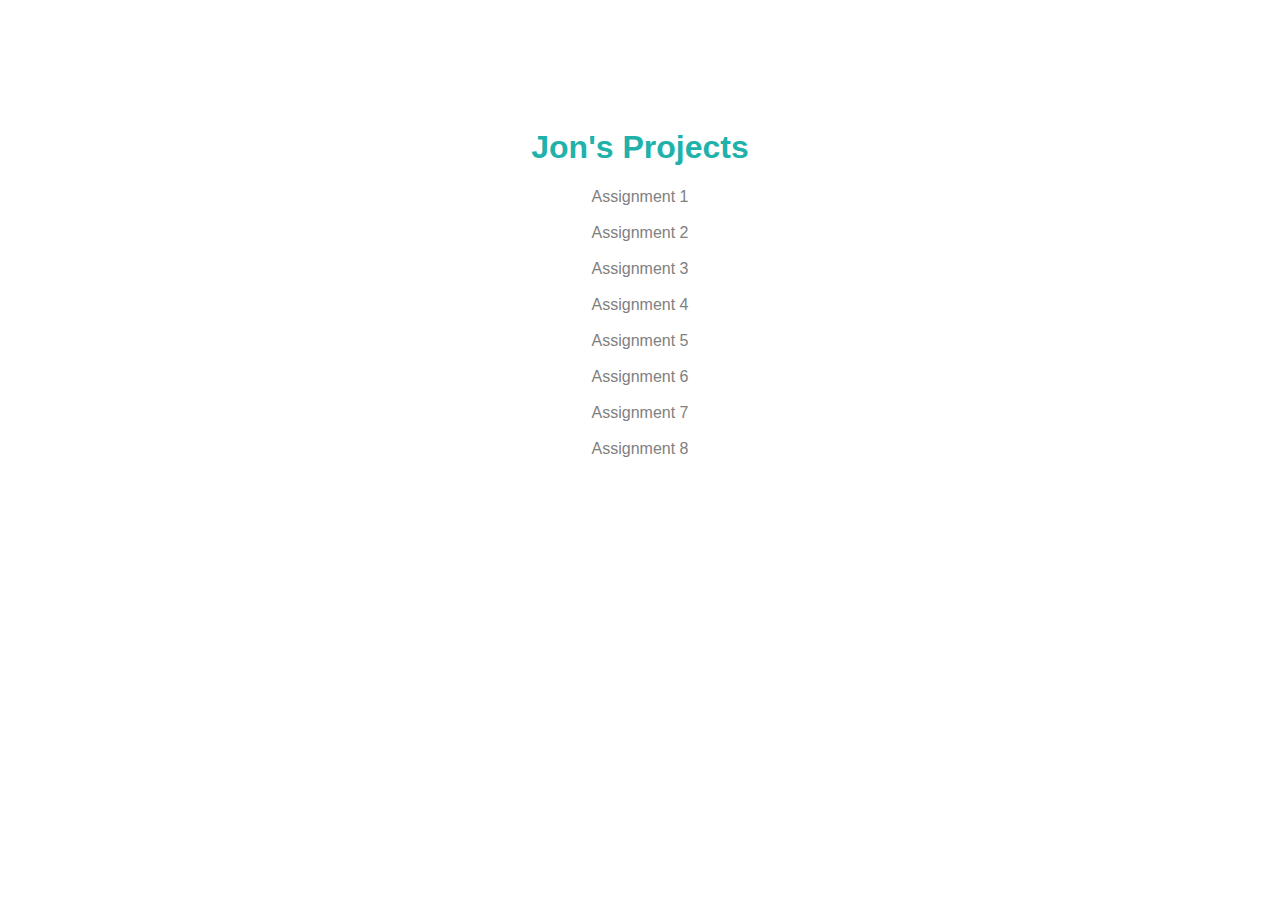
<file: index.html>
<!DOCTYPE html>
<html>
<head>
	<title>home page</title>
	<link rel="stylesheet" type="text/css" href="styles.css">
</head>
<body>
	<h1> Jon's Projects </h1>
	<a href = "past pdfs/assignment 1/index.html"> Assignment 1 </a> <br> <br>
	<a href = "past pdfs/assignement 2.pdf" target="_blank"> Assignment 2 </a> <br> <br>
	<a href = "past pdfs/assignement 3.pdf" target="_blank"> Assignment 3 </a> <br> <br>
	<a href = "past pdfs/assignment 4/index.html"> Assignment 4 </a> <br> <br>
	<a href = "past pdfs/assignment 5/index.html"> Assignment 5 </a> <br> <br>
	<a href = "lightapp/index.html" target="_blank"> Assignment 6 </a> <br> <br>
	<a href = "banksy/index.html"> Assignment 7 </a> <br> <br>
	<a href = "google doodle/index.html"> Assignment 8 </a> <br> <br>
</body>
</html>
</file>
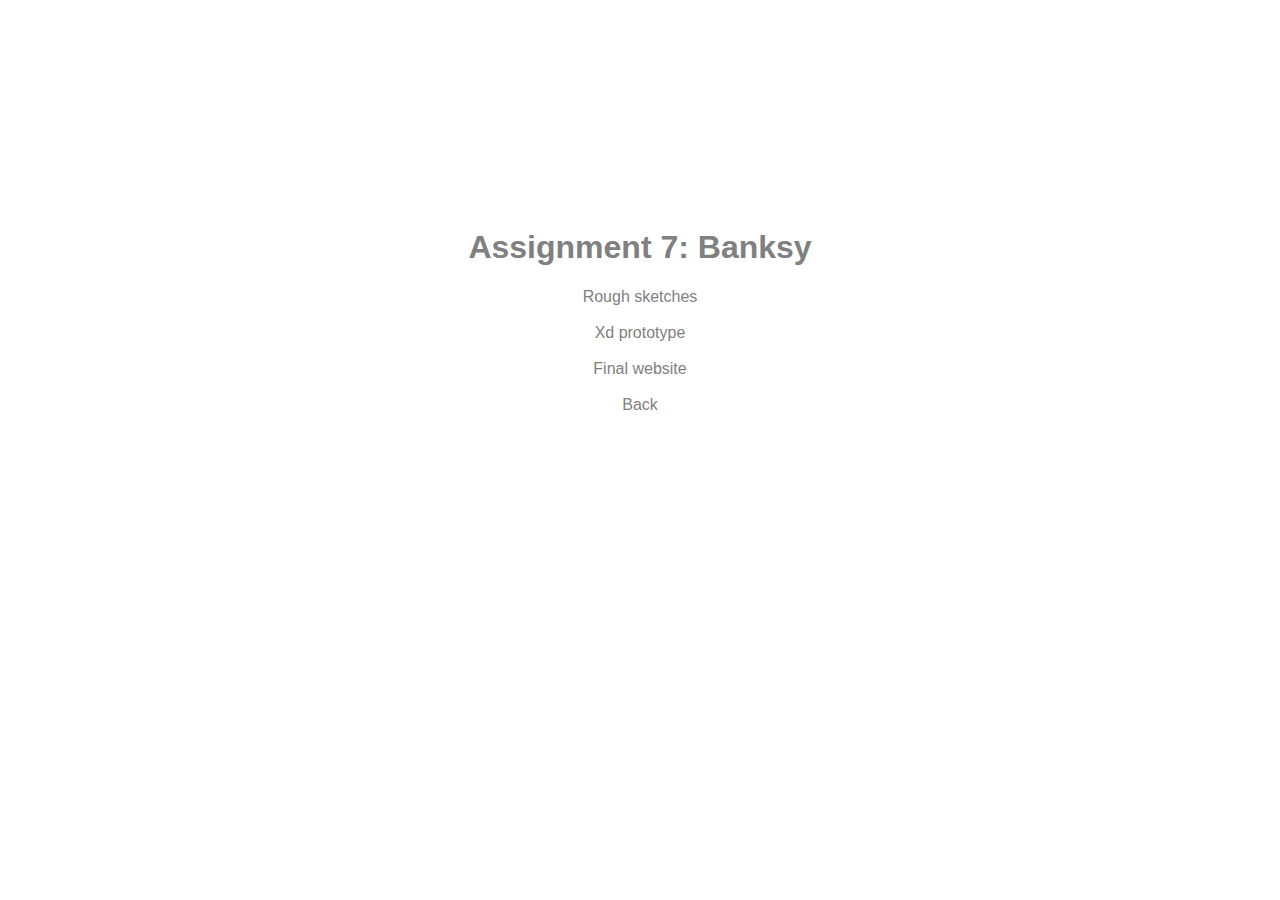
<file: banksy/index.html>
<!DOCTYPE html>
<html>
<head>
	<title>banksy index</title>
	<link rel="stylesheet" type="text/css" href="indexStyles.css">
</head>
<body>
	<h1> Assignment 7: Banksy </h1>
	<a href = "assets/rough sketches.pdf" target="_blank"> Rough sketches </a> <br> <br>
	<a href = "https://xd.adobe.com/view/8a77b3dc-caa4-4ce6-9b79-7d32cdadea73-df24/" target="_blank"> Xd prototype </a> <br> <br>
	<a href = "banksy.html" target="_blank"> Final website</a> <br> <br>
	<a href = "../index.html"> Back</a> <br> <br>
</body>
</html>
</file>
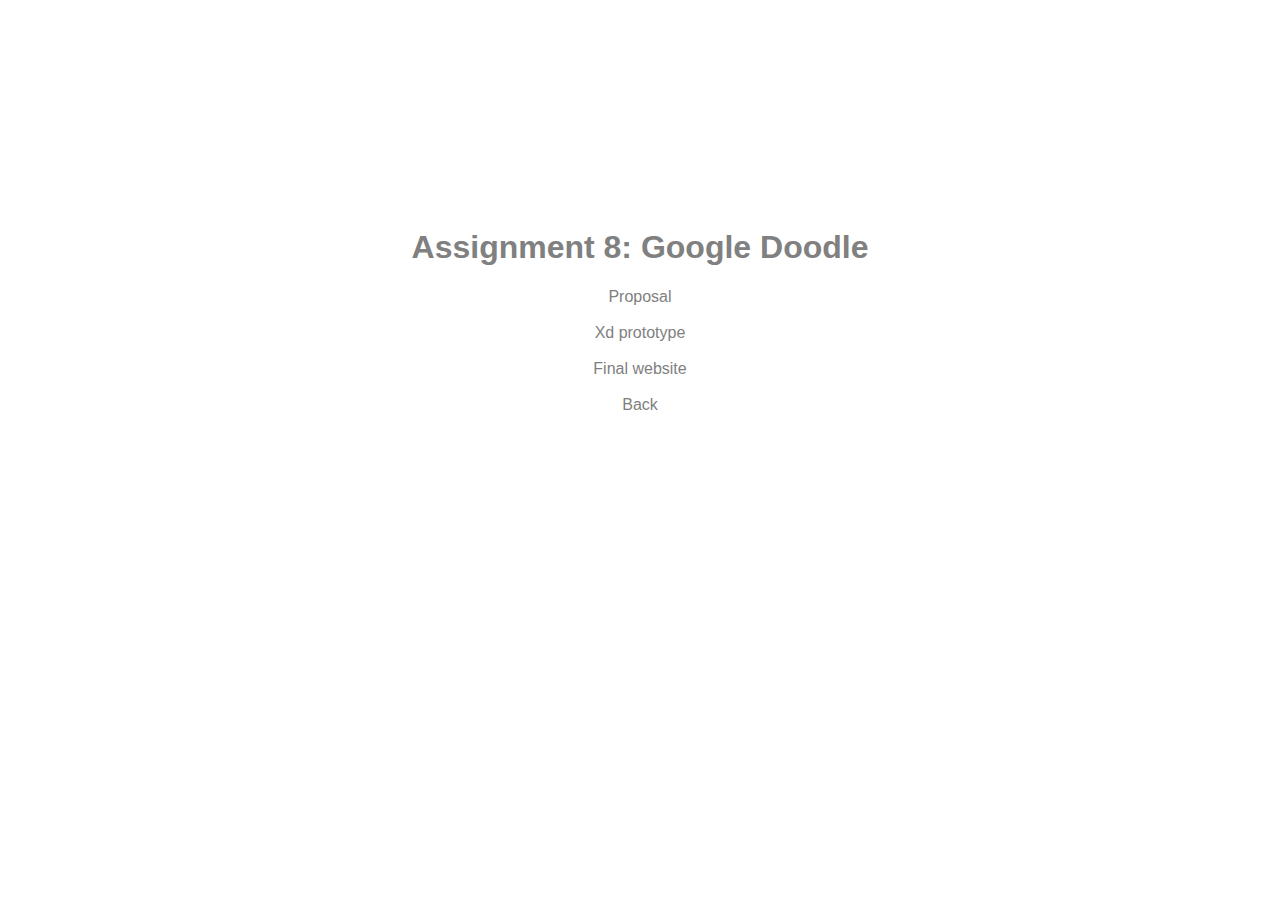
<file: google doodle/index.html>
<!DOCTYPE html>
<html>
<head>
	<title>Assignment 7 links</title>
	<link rel="stylesheet" type="text/css" href="indexStyles.css">
</head>
<body>
	<h1> Assignment 8: Google Doodle </h1>
	<a href = "Google doodle writeup.pdf" target="_blank"> Proposal </a> <br> <br>
	<a href = "https://xd.adobe.com/view/602b971a-52b4-46a1-a0e1-ace217f2fada-3578/" target="_blank"> Xd prototype </a> <br> <br>
	<a href = "final website/index.html" target="_blank"> Final website </a> <br> <br>
	<a href = "../index.html"> Back</a> <br> <br>
</body>
</html>
</file>
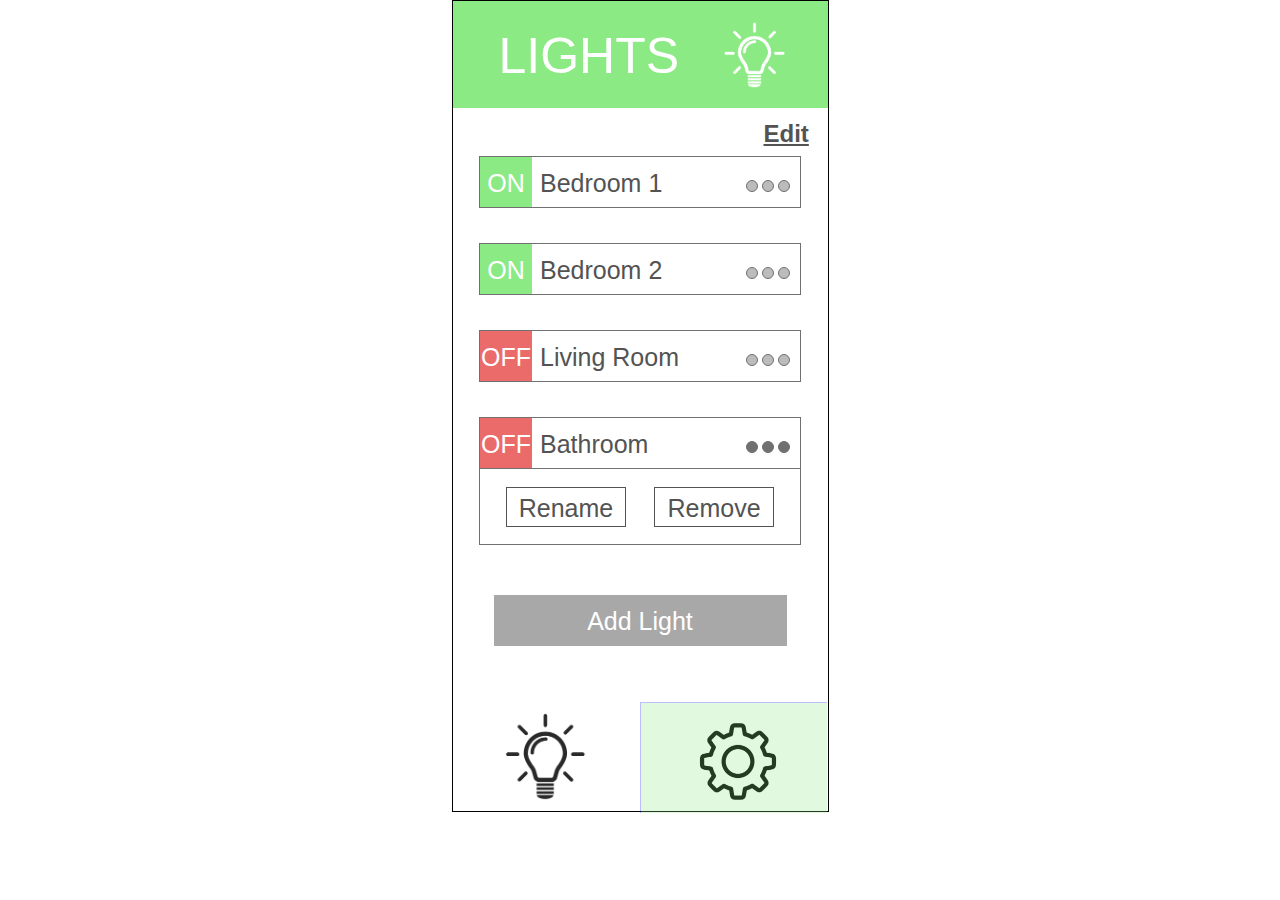
<file: lightapp/index.html>
<!DOCTYPE html>
<html>
<head>
	<title>Light App</title>
	<link rel="stylesheet" type="text/css" href="styles.css">
</head>

<body>
	<section class="top-header">
		<div class="top-text"> 
			LIGHTS 
			<div class="top-icon">
				<img src="Images/lightbulb white.png" class="lightbulb-white" alt="lightbulb">
			</div>
		</div>
	</section>
	<section class="mid">
		<h2> Edit </h2>
		<div class="rectangle1">
			<a href= "offbutton.html"><div class="on1">ON</div></a>
			<a> Bedroom 1 </a>
			<span class="dots">
				<span class="dot"></span>
				<span class="dot"></span>
				<span class="dot"></span>
			</span>
		</div>

		<div class="rectangle2">
			<div class="on2">ON</div>
			<a> Bedroom 2 </a>
			<span class="dots2">
				<span class="dot"></span>
				<span class="dot"></span>
				<span class="dot"></span>
			</span>
		</div>

		<div class="rectangle3">
			<div class="off3">OFF</div>
			<a> Living Room </a>
			<span class="dots3">
				<span class="dot"></span>
				<span class="dot"></span>
				<span class="dot"></span>
			</span>
		</div>

		<div class="rectangle4">
			<div class="off4">OFF</div>
			<a>Bathroom</a>
			<span class="dots4">
				<span class="dot"></span>
				<span class="dot"></span>
				<span class="dot"></span>
			</span>
		</div>
		<div class="options-menu">
			<div class="button"> 
				Rename
			</div>
			<div class="divider"> 
			</div>
			<div class="button"> 
				Remove
			</div>
		</div>

		<div class="add-light">
			<a> Add Light </a>
		</div>
	</section>
	<section class="bottom">
		<div class="bot-icon1">
			<img src="Images/lightbulb black.png" class="lightbulb-black" alt="lightbulb">
		</div>
		<div class="bot-icon2">
			<a href= "settings_page.html"><img src="Images/settings black.png" class="settings-black" alt="settings">
			</a>
		</div>
		<a href= "settings_page.html"><div class="highlight"></div></a>
	</section>
</body>
</html>
</file>
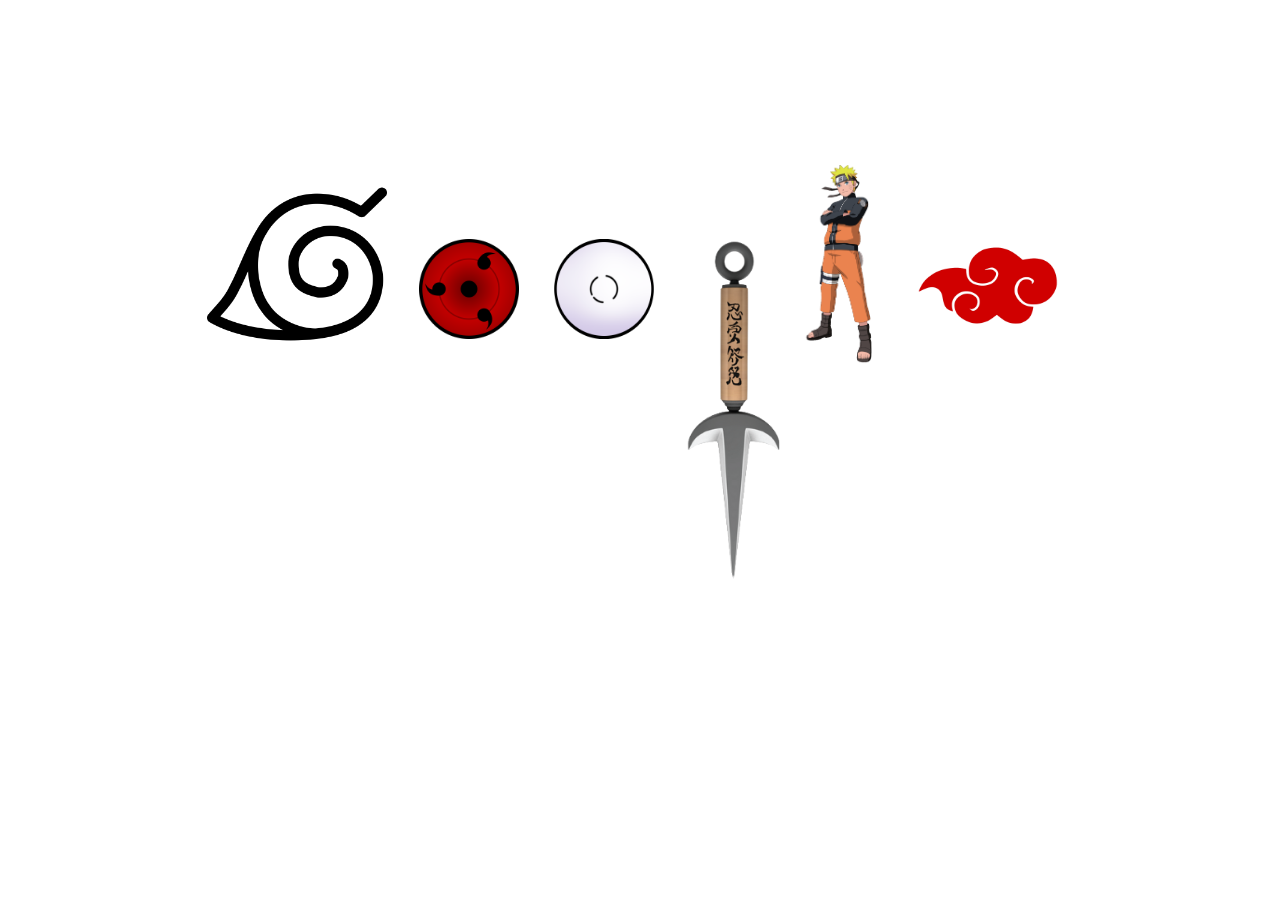
<file: google doodle/final website/index.html>
<!DOCTYPE html>
<html>
<head>
	<title>Naruto Google Doodle</title>
	<link rel="stylesheet" type="text/css" href="styles.css">
	<!-- Preloading frames for smoke animation -->
	<link rel="preload" as="image" href="assets/smoke/frame1.png">
	<link rel="preload" as="image" href="assets/smoke/frame2.png">
	<link rel="preload" as="image" href="assets/smoke/frame3.png">
	<link rel="preload" as="image" href="assets/smoke/frame4.png">
	<link rel="preload" as="image" href="assets/smoke/frame5.png">
	<link rel="preload" as="image" href="assets/smoke/frame6.png">
	<link rel="preload" as="image" href="assets/smoke/frame7.png">
	<link rel="preload" as="image" href="assets/smoke/frame8.png">
	<link rel="preload" as="image" href="assets/smoke/frame9.png">
</head>

<body>
	<div class="google">
		<div class="g1">
			<img class="g" src="assets/Google/G.png"/>
			<a href="about.html" class="about" target="_blank"><img class="n" src="assets/konoha.png"/></a>
		</div>
		<div class="o1">
			<img class="g" src="assets/Google/o1.png"/>
			<a href="about.html" class="about" target="_blank"><img class="n" src="assets/sharingan.png"/></a>
		</div>
		<div class="o2">
			<img class="g" src="assets/Google/o2.png"/>
			<a href="about.html" class="about" target="_blank"><img class="n" src="assets/byakugan.png"/></a>
		</div>
		<div class="g2">
			<img class="g" src="assets/Google/g2.png"/>
			<a href="about.html" class="about" target="_blank"><img class="n" src="assets/kunai.png"/></a>
		</div>
		<div class="l1">
			<img class="g" src="assets/Google/l.png"/>
			<a href="about.html" class="about" target="_blank"><img class="smoke" src="assets/smoke/frame0.png"/></a>
			<img class="n" src="assets/naruto.png"/>
		</div>
		<div class="e1">
			<img class="g" src="assets/Google/e.png"/>
			<a href="about.html" class="about" target="_blank"><img class="n" src="assets/akatsuki.png"/></a>
		</div>
	</div>

</body>
</html>
</file>
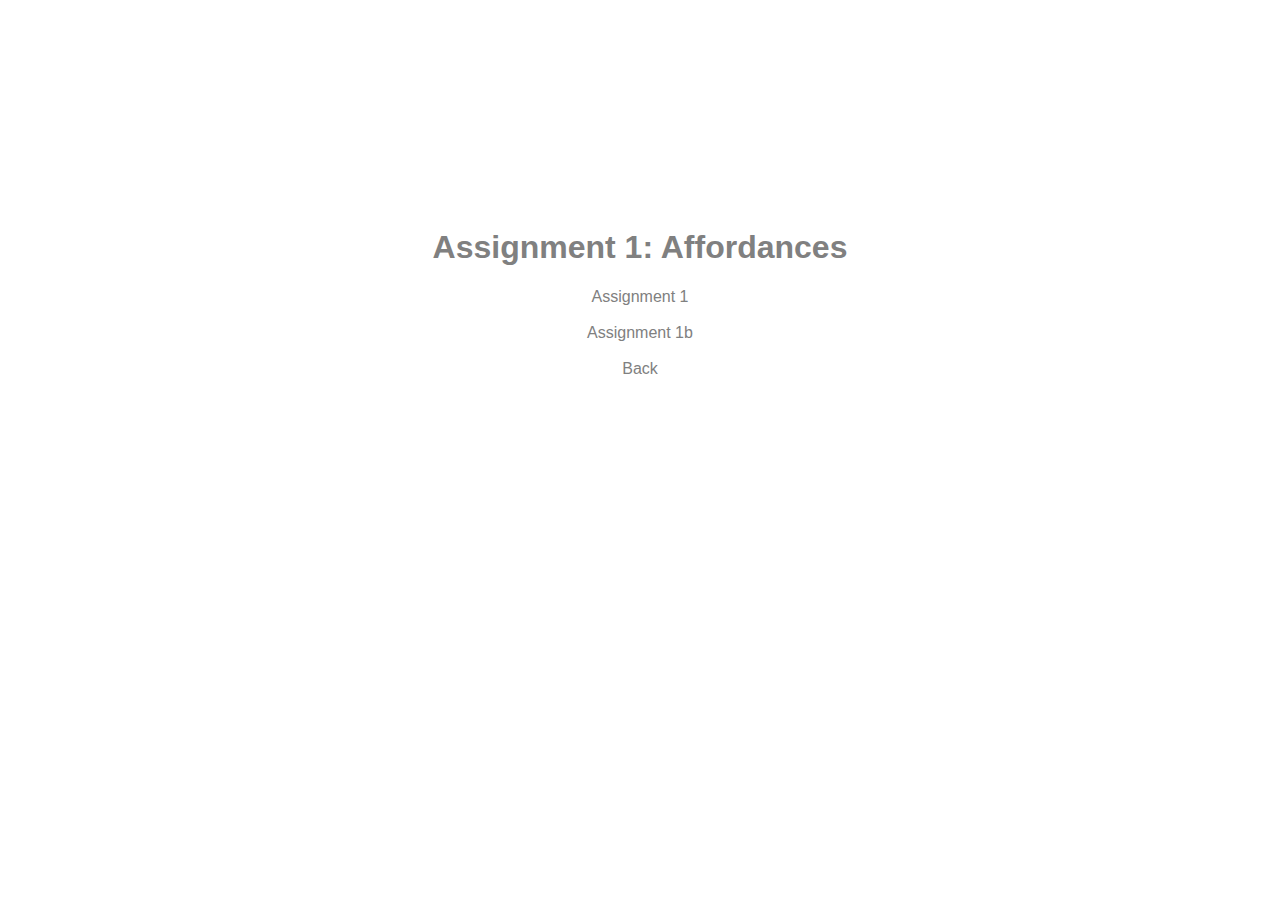
<file: past pdfs/assignment 1/index.html>
<!DOCTYPE html>
<html>
<head>
	<title>Assignment 1 links</title>
	<link rel="stylesheet" type="text/css" href="indexStyles.css">
</head>
<body>
	<h1> Assignment 1: Affordances</h1>
	<a href = "assignment 1.pdf" target="_blank"> Assignment 1 </a> <br> <br>
	<a href = "assignment 1b.pdf" target="_blank"> Assignment 1b </a> <br> <br>
	<a href = "../../index.html"> Back</a> <br> <br>
</body>
</html>
</file>
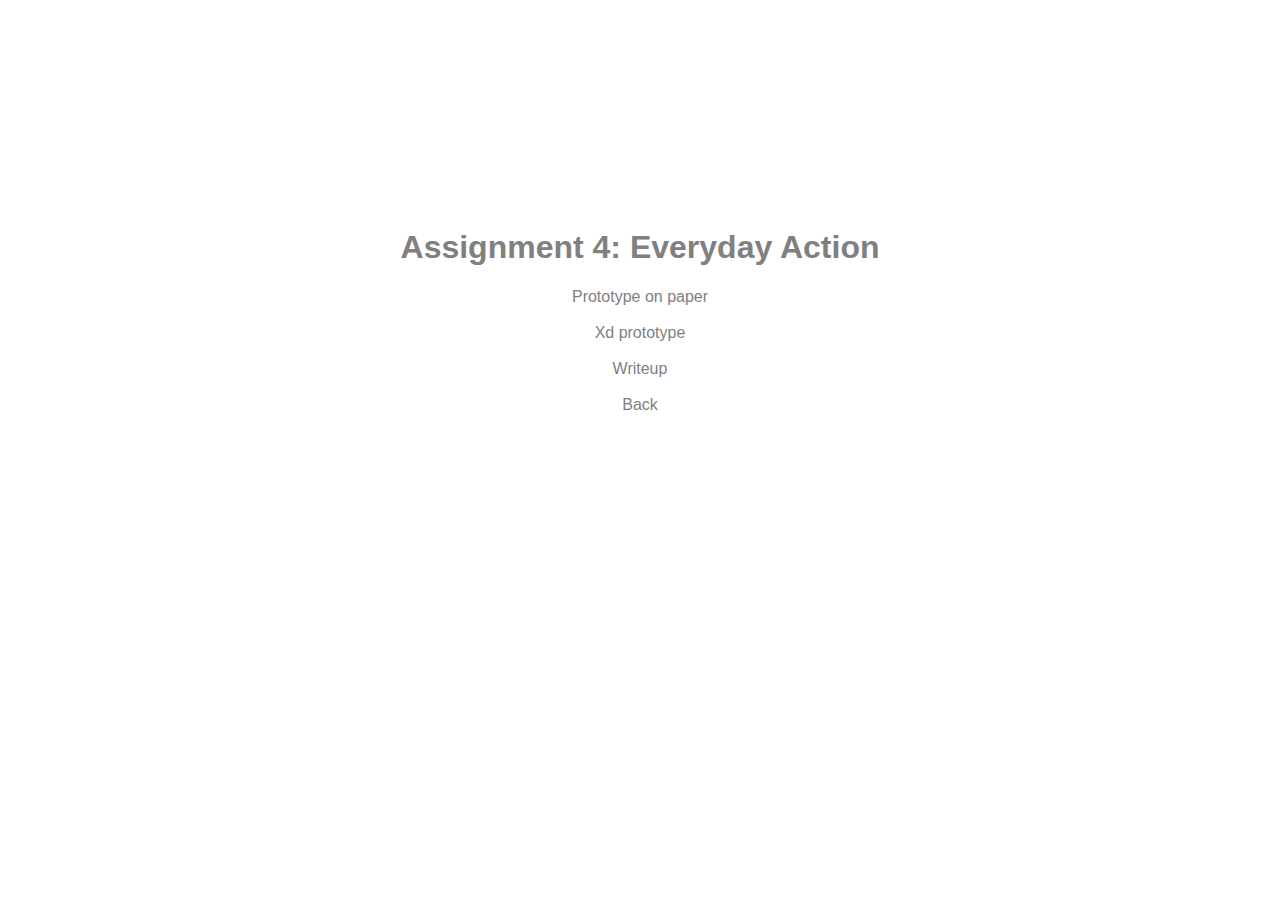
<file: past pdfs/assignment 4/index.html>
<!DOCTYPE html>
<html>
<head>
	<title>Assignment 4 links</title>
	<link rel="stylesheet" type="text/css" href="indexStyles.css">
</head>
<body>
	<h1> Assignment 4: Everyday Action </h1>
	<a href = "Prototype on paper/index.html"> Prototype on paper </a> <br> <br>
	<a href = "https://xd.adobe.com/view/c9ac5ce3-8bb3-481f-ab2b-c1e9cd1ad79d-9cff/" target="_blank"> Xd prototype </a> <br> <br>
	<a href = "light app writeup.pdf" target="_blank"> Writeup </a> <br> <br>
	<a href = "../../index.html"> Back</a> <br> <br>
</body>
</html>
</file>
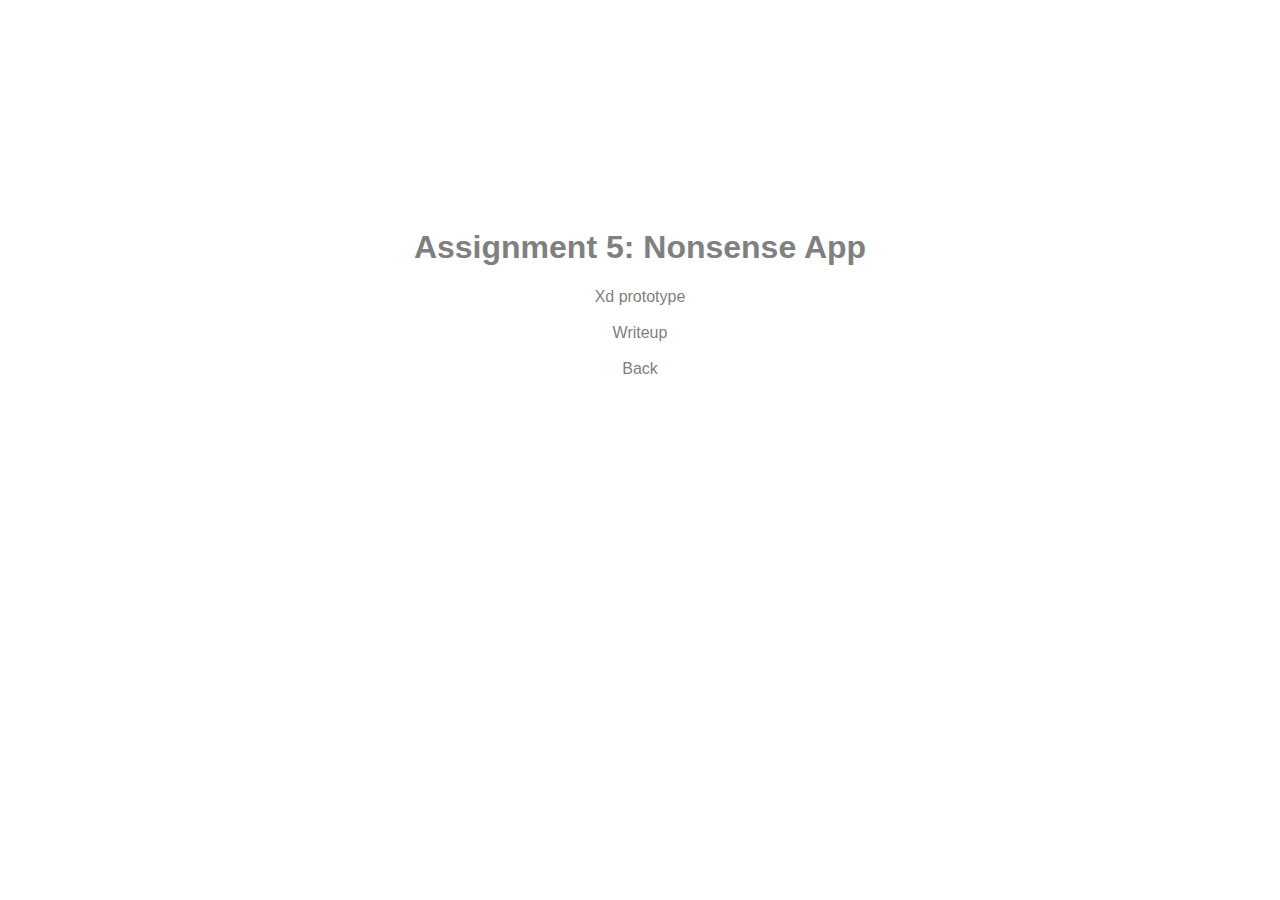
<file: past pdfs/assignment 5/index.html>
<!DOCTYPE html>
<html>
<head>
	<title>Assignment 5 links</title>
	<link rel="stylesheet" type="text/css" href="indexStyles.css">
</head>
<body>
	<h1> Assignment 5: Nonsense App </h1>
	<a href = "https://xd.adobe.com/view/432c52ec-cbf4-4083-9d70-20cf4e152f2a-167f/" target="_blank"> Xd prototype </a> <br> <br>
	<a href = "nonsense app writeup.pdf" target="_blank"> Writeup </a> <br> <br>
	<a href = "../../index.html"> Back</a> <br> <br>
</body>
</html>
</file>
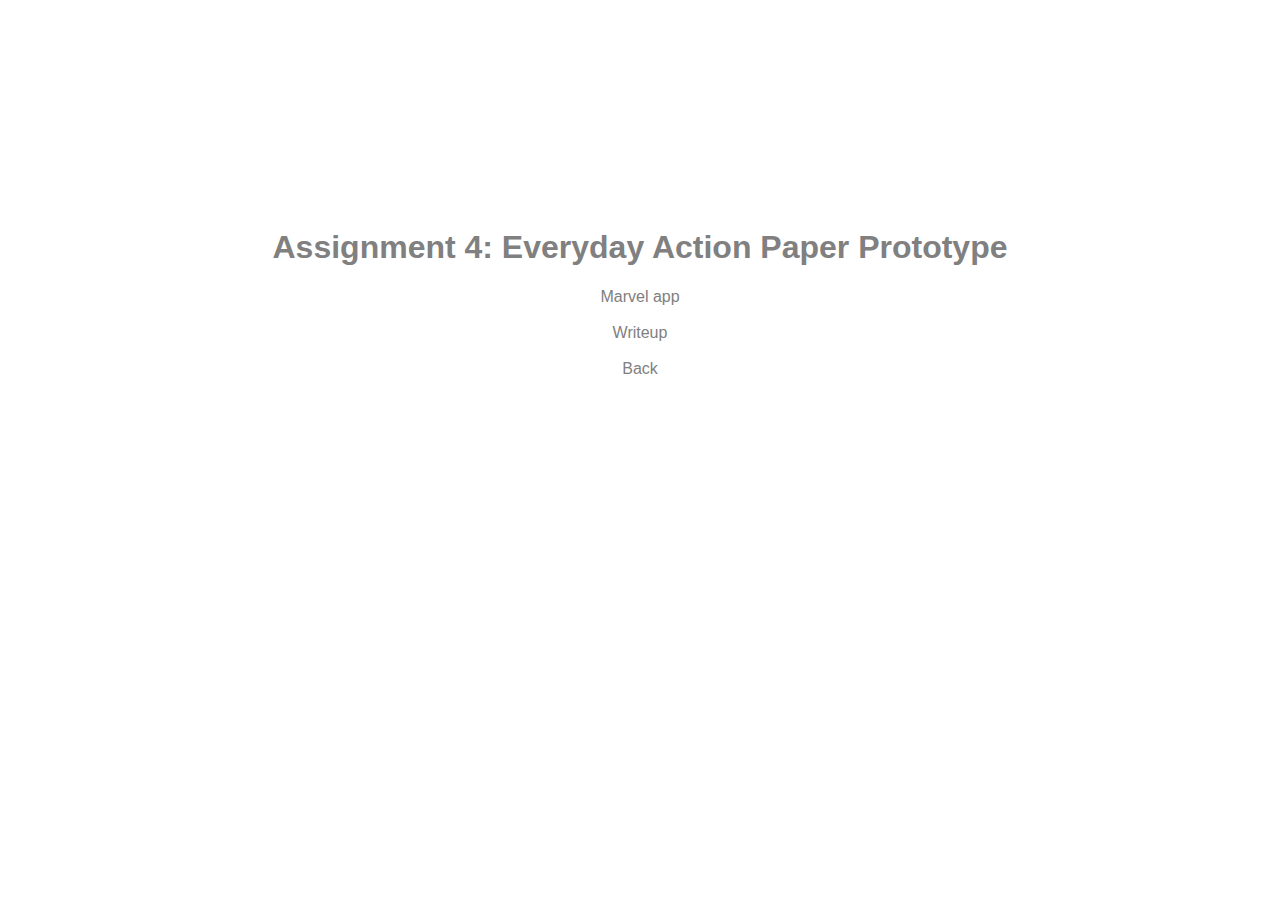
<file: past pdfs/assignment 4/Prototype on paper/index.html>
<!DOCTYPE html>
<html>
<head>
	<title>Assignment 4 links</title>
	<link rel="stylesheet" type="text/css" href="indexStyles.css">
</head>
<body>
	<h1> Assignment 4: Everyday Action Paper Prototype </h1>
	<a href = "https://marvelapp.com/prototype/a68784j" target="_blank"> Marvel app</a> <br> <br>
	<a href = "paper.pdf" target="_blank"> Writeup </a> <br> <br>
	<a href = "../index.html"> Back</a> <br> <br>
</body>
</html>
</file>
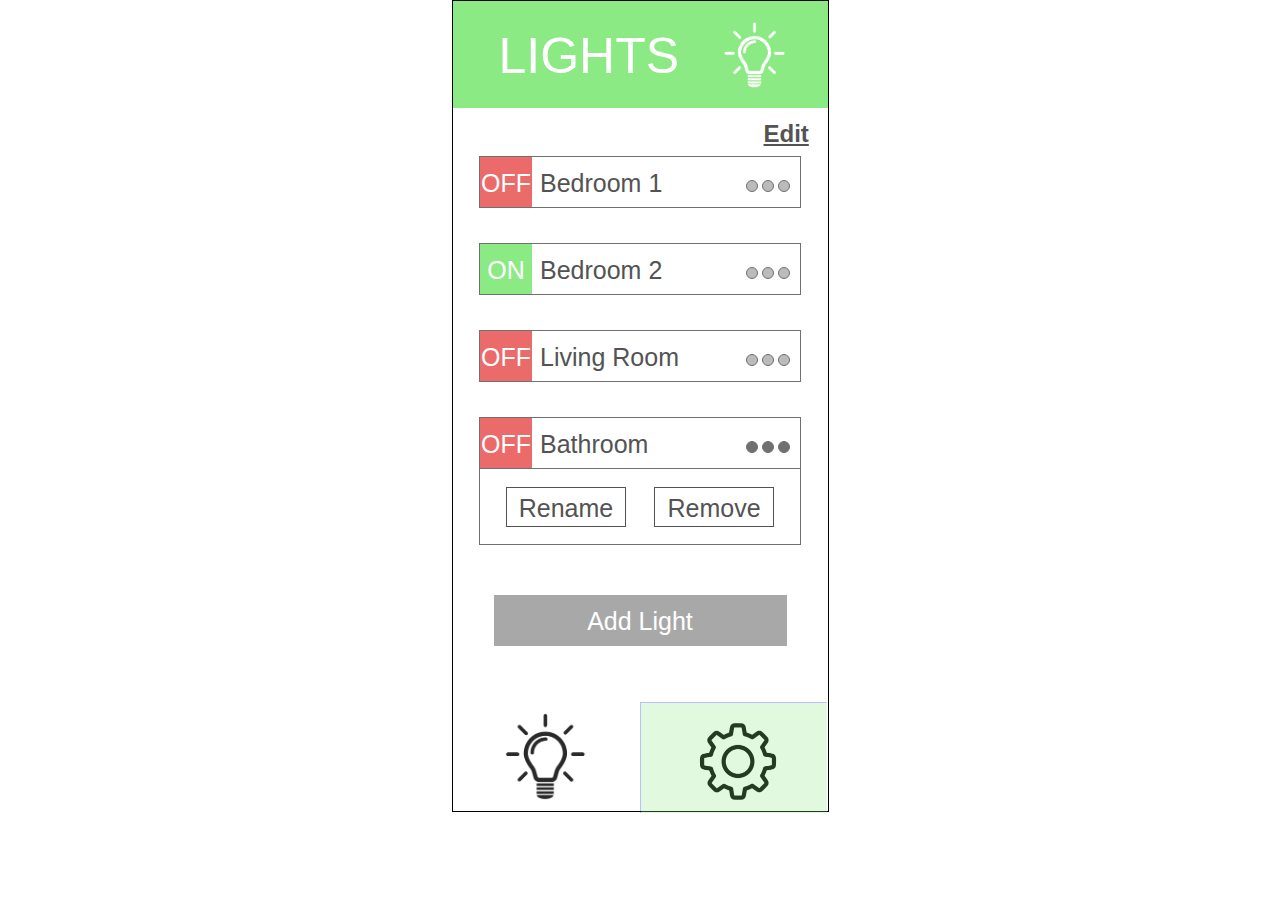
<file: lightapp/offbutton.html>
<!DOCTYPE html>
<html>
<head>
	<title>Light App</title>
	<link rel="stylesheet" type="text/css" href="styles.css">
</head>

<body>
	<section class="top-header">
		<div class="top-text"> 
			LIGHTS 
			<div class="top-icon">
				<img src="Images/lightbulb white.png" class="lightbulb-white" alt="lightbulb">
			</div>
		</div>
	</section>
	<section class="mid">
		<h2> Edit </h2>
		<div class="rectangle1">
			<a href= "index.html"><div class="off1">OFF</div></a>
			<a> Bedroom 1 </a>
			<span class="dots">
				<span class="dot"></span>
				<span class="dot"></span>
				<span class="dot"></span>
			</span>
		</div>

		<div class="rectangle2">
			<div class="on2">ON</div>
			<a> Bedroom 2 </a>
			<span class="dots2">
				<span class="dot"></span>
				<span class="dot"></span>
				<span class="dot"></span>
			</span>
		</div>

		<div class="rectangle3">
			<div class="off3">OFF</div>
			<a> Living Room </a>
			<span class="dots3">
				<span class="dot"></span>
				<span class="dot"></span>
				<span class="dot"></span>
			</span>
		</div>

		<div class="rectangle4">
			<div class="off4">OFF</div>
			<a>Bathroom</a>
			<span class="dots4">
				<span class="dot"></span>
				<span class="dot"></span>
				<span class="dot"></span>
			</span>
		</div>
		<div class="options-menu">
			<div class="button"> 
				Rename
			</div>
			<div class="divider"> 
			</div>
			<div class="button"> 
				Remove
			</div>
		</div>

		<div class="add-light">
			<a> Add Light </a>
		</div>
	</section>
	<section class="bottom">
		<div class="bot-icon1">
			<img src="Images/lightbulb black.png" class="lightbulb-black" alt="lightbulb">
		</div>
		<div class="bot-icon2">
			<a href= "settings_page.html"><img src="Images/settings black.png" class="settings-black" alt="settings">
			</a>
		</div>
		<a href= "settings_page.html"><div class="highlight"></div></a>
	</section>
</body>
</html>
</file>
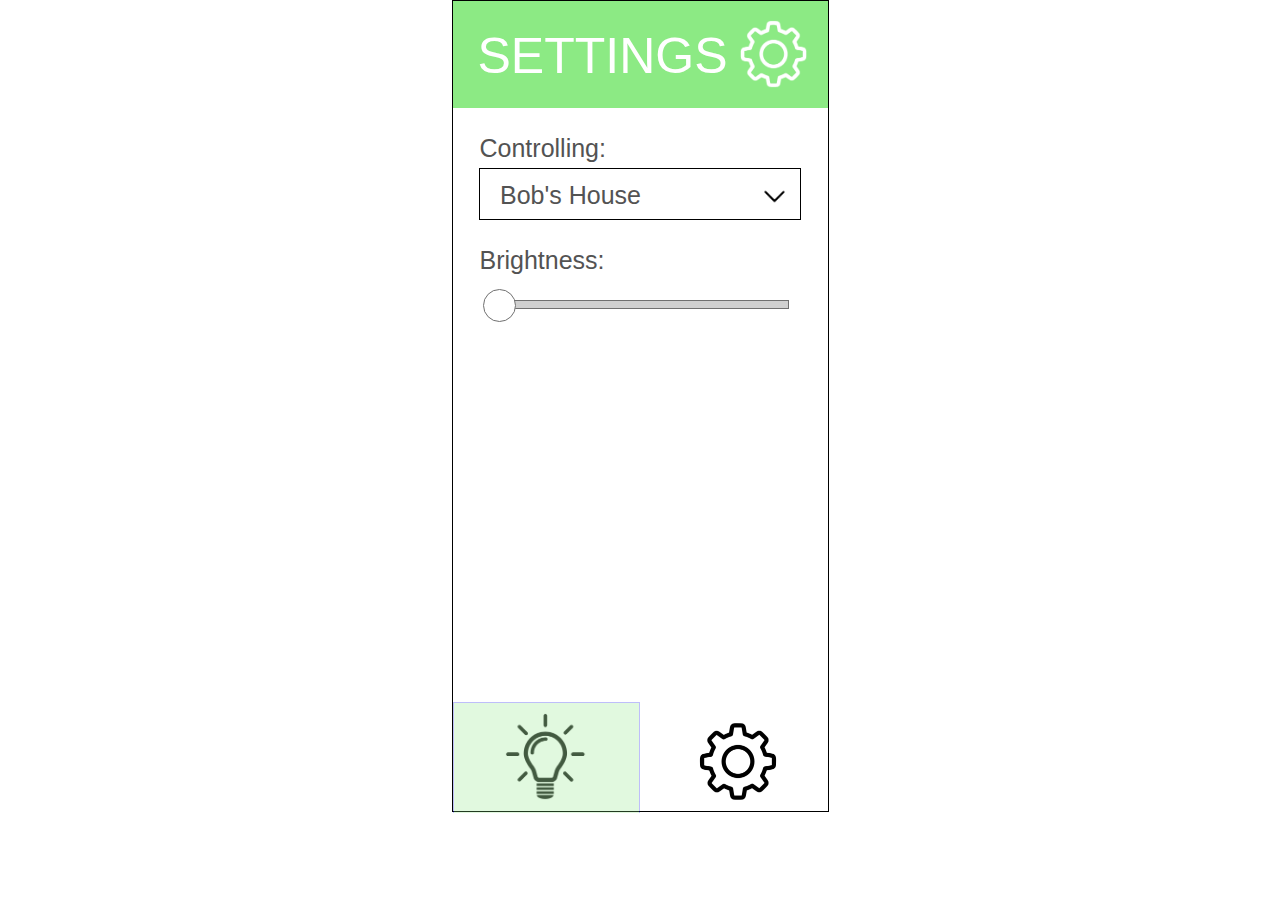
<file: lightapp/settings_page.html>
<!DOCTYPE html>
<html>
<head>
	<title>settings page</title>
	<link rel="stylesheet" type="text/css" href="styles.css">
</head>

<body>
	<section class="top-header2">
		<div class="top-text"> 
			SETTINGS 
			<div class="top-icon">
				<img src="Images/settings white.png" class="settings-white" alt="settings">
			</div>
		</div>
	</section>
	<section class="mid">
		<div class="control">
			<a> Controlling: </a>
		</div>
		<div class="control-house">
			<a> Bob's House </a>
		</div>
		<div class="control-icon">
			<img src="Images/dropdown_arrow.png" class="dropdown" alt="dropdown">
		</div>
		<div class="brightness">
			<a> Brightness: </a>
		</div>
		<div class="brightness-bar">
			<div class="slider-rec"></div>
			<div class="slider-cir"></div>
		</div>
	</section>
	<section class="bottom2">
		<div class="bot-icon1">
			<a href= "index.html"><img src="Images/lightbulb black.png" class="lightbulb-black" alt="lightbulb">
			</a>
		</div>
		<div class="bot-icon2">
			<img src="Images/settings black.png" class="settings-black" alt="settings">
		</div>
		<a href= "index.html"><div class="highlight"></div></a>
	</section>
</body>
</html>
</file>
<file: styles.css>
h1, a {
	font-family: sans-serif;
	color: grey;
	text-decoration: none;
}

h1 {
	color: lightseagreen;
}

a:hover {
	color: black;
	text-decoration: underline;
}

body {
	padding-top: 100px;
	text-align: center;
}
</file>
<file: banksy/indexStyles.css>
h1, a {
	font-family: sans-serif;
	color: grey;
	text-decoration: none;
}

a:hover {
	color: black;
	text-decoration: underline;
}

body {
	padding-top: 200px;
	text-align: center;
}
</file>
<file: google doodle/indexStyles.css>
h1, a {
	font-family: sans-serif;
	color: grey;
	text-decoration: none;
}

a:hover {
	color: black;
	text-decoration: underline;
}

body {
	padding-top: 200px;
	text-align: center;
}
</file>
<file: lightapp/styles.css>
/* Set Up */
	html, * {
		margin: 0;
		padding: 0;
		box-sizing: border-box;
	}

	body {
		width: 377px;
		height: 812px;
		border: solid;
		border-width: 1px;
		margin: auto;
	}

	.top-text, h2, .on1, .on2, .off1, .off3, .off4, .rectangle1 a, .rectangle2 a, .rectangle3 a, .rectangle4 a, 
	.button, .add-light a, .control a, .control-house a, .brightness a {
		font-family: 'Helvetica', sans-serif;
	}

	.top-header, .top-header2 {
		width: 375px;
		height: 107px;
		background-color: #8CEA84;
	}

	.top-text {
		font-size: 50px;
		color: white;
		padding-top: 26px;
		padding-left: 46px;
	}

	.top-header2 .top-text {
		font-size: 50px;
		color: white;
		padding-top: 26px;
		padding-left: 25px;
	}

	.top-icon {
		float: right;
		margin-top: -5px;
		margin-right: 40px;
	}

	.lightbulb-white{
		width: 67px ;
		height: 66px;
	}

	.top-header2 .top-icon {
		float: right;
		margin-top: -65px;
		margin-right: -10px;
	}

	.settings-white{
		width: 129px;
		height: 68px;
	}

	h2 {
		text-decoration: underline;
		margin-left: 311px;
		position: relative;
		top: 12px;
		color: #535353;
	}

	.mid {
		width: 375px;
		height: 594px;
	}

	
	.rectangle1, .rectangle2, .rectangle3, .rectangle4, .options-menu {
		width: 322px;
		height:  52px;
		border: solid;
		border-width: 1px;
		border-color: #707070;
		position: relative;
		z-index: 5;
		margin: auto;
		margin-top: 20px;	
	}

	.rectangle2, .rectangle3, .rectangle4 {
		margin-top: 35px;
	}

	.on1, .on2, .off1, .off3, .off4{
		height: 50px;
		width: 52px;
		background-color: #8CEA84;
		position: absolute;
		z-index: 1;

		/*text styles*/
		color: white;
		text-align: center;
		line-height: 52px;
		font-size: 25px;
	}

	.off1, .off3, .off4 {
		background-color: #EB6A6A;
	}


	.rectangle1 a, .rectangle2 a, .rectangle3 a, .rectangle4 a, .control a, .control-house a, .brightness a{
		margin-left: 60px;
		line-height: 52px;
		color: #535353;
		font-size: 25px;
	}

	.rectangle1 a {
		margin-left: 30px;
	}

	.control a, .brightness a {
		margin-left: 27px;
		line-height: 80px;
	}

	.dot {
		height: 12px;
		width: 12px;
		background-color: #bbb;
		border-radius: 50%;
		border: solid;
		border-width: 1px;
		border-color: #707070;
		display: inline-block;
	}

	.rectangle1 .dots, .rectangle2 .dots2, .rectangle3 .dots3, .rectangle4 .dots4 {
		position: relative;
		line-height: 54px;
		margin-top: -2px;
		margin-left: 75px;
		padding-left: 2px;
		display: inline;
	}

	.rectangle3 .dots3 {
		margin-left: 58px;
	}

	.rectangle4 .dots4 {
		margin-left: 91.5px;
	}

	.dots4 .dot {
		background-color: #707070;
	}

	.options-menu {
		width: 322px;
		height: 76px;
		margin-top: 0px;
		border-top-style: hidden;
		text-align: center;
	}

	.button {
		border: solid;
		border-width: 1px;
		color: #535353;
		font-size: 25px;
		height: 40px;
		width: 120px;
		line-height: 40px;
		text-align: center;
		display: inline-block;
		margin-top: 17.5px;
	}

	.divider {
		display: inline-block;
		width: 20px;
	}

	.add-light {
		width: 293px;
		height: 51px;
		background-color: #A8A8A8;
		margin: auto;
		margin-top: 50px;
		color: white;
		text-align: center;
		line-height: 52px;
		font-size: 25px;
	}

	.highlight {
		width: 187px;
		height: 111px;
		background-color: #8CEA84;
		opacity: 0.25;
		border-left: solid;
		border-top: solid;
		border-width: 1px;
		margin-left: 50%;
		z-index: 1;
		position: relative;
	}

	.bottom2 .highlight {
		margin-left: 0px;
		border-top: solid;
		border-right: solid;
		border-width: 1px;
	}

	.bottom {
		margin-top: 0px;
		height: 111px;
	}

	.lightbulb-black{
		width: 84px;
		height: 89px;
		margin-left: 30px;
		margin-top: 10px;
	}

	.bot-icon1 {
		float: left;
		margin-top: 0px;
		margin-left: 20px;
	}

	.settings-black {
		width: 150px;
		height: 79px;
	}

	.bot-icon2 {
		float: right;
		margin-top: 20px;
		margin-right: 15px;
		z-index: 2;
	}

	.control {
		margin-bottom: -20px;
	}

	.control-house {
		width: 322px;
		height: 52px;
		border: solid;
		border-width: 1px;
		margin: auto;
		line-height: 52px;
		z-index: 1;
	}

	.control-house a{
		margin-left: 20px;
	}

	.control-icon {
		float: right;
		z-index: 2;
		margin-top: -37.5px;
		margin-right: 40px;
	}

	.dropdown {
		width: 27px;
		height: 27px;
	}

	.slider-rec {
		position: relative;
		z-index: 1;
		width: 298px;
		height: 9px;
		background-color: #D0D0D0;
		border: solid;
		border-color: #707070;
		border-width: 1px;
		margin: auto;
	}

	.slider-cir {
		position: relative;
		z-index: 2;
		height: 33px;
		width: 33px;
		background-color: white;
		border-radius: 50%;
		border: solid;
		border-width: 1px;
		border-color: #707070;
		margin-top: -20px;
		margin-left: 30px;
	}
</file>
<file: google doodle/final website/styles.css>
body {
	margin:0 auto;
}

.google {
	margin-top: 200px;
	display: flex;
	align-items: center;
	justify-content: center;
	
}

.g {
	height: 200px;
	z-index: 1;
}

/* first G */
.g1 {
	width: 180px;
	padding-right: 20px;
	height: 180px;
	position: relative;
	top: -115px;
	left: -20px;
	overflow: hidden;
}

.g1 .g {
	opacity: 0;
	position: relative;
	left: 45px;
	top: 20px;
}

.g1:hover {
	overflow: visible;
}

.g1:hover .g{
	animation-name: fadeInSpinYout;
	animation-duration: 2s;
}

.g1 .n {
	z-index: 2;
	opacity: 1;
	position: relative;
	overflow: hidden;
	width: 180px;
	top: -200px;
	left: 10px;
	opacity: 1;
}

.g1:hover .n{
	animation-name: spinYin;
	animation-duration: 2s;

}


@keyframes fadeInSpinYout{
	from {
		opacity: 0;
	}
	25% {
		opacity: 1;
	}
	50%{
		opacity: 1;
		transform: rotateX(0);
	}
	70%  { 
		transform: rotateX(360deg);
		opacity: 1;
	}

	75%  { 
		opacity: 0;
	}
	
	to {
		transform: rotateX(0);
		opacity: 0;
	}
}

@keyframes spinYin{
	from {
		opacity: 0;
	}
	25% {
		opacity: 0;
	}
	50%{
		opacity: 0;
		transform: rotateX(0);
	}
	70%  { 
		transform: rotateX(360deg);
		opacity: 0;
	}
	75%  { 
		opacity: 1;
	}
	to {
		transform: rotateX(0);
		opacity: 1;
	}
}

/* First O */

.o1 {
	width: 110px;
	height: 110px;
	padding-right: 25px;
	overflow: hidden;
	position: relative;
	top: -85px;
}

.o1 .g {
	position: relative;
	opacity: 0;
	top: -50px;
}

.o1 .n{
	width: 100px;
	z-index: 2;
	position: relative;
	top: -200px;
	left: 2px;
}

.o1:hover {
	overflow: visible;
}

.o1:hover .g {
	animation-name: rotateOut;
	animation-duration: 2s;
}

.o1:hover .n {
	animation-name: rotateIn;
	animation-duration: 2s;
}

@keyframes rotateOut{
	from {
		opacity: 0;
	}
	25% {
		opacity: 1;
	}
	50%{
		opacity: 1;
		transform: rotate(0);
	}
	75%  { 
		transform: rotate(-360deg);;
		opacity: 1;
	}

	80%  { 
		opacity: 0;
	}
	
	to {
		transform: rotate(0);
		opacity: 0;
	}
}

@keyframes rotateIn{
	from {
		opacity: 0;
	}
	25% {
		opacity: 0;
	}
	50%{
		opacity: 0;
		transform: rotate(0);
	}
	65%  { 
		transform: rotate(-360deg);
		opacity: 0;
	}
	80%  { 
		opacity: 1;
	}
	to {
		transform: rotate(0);
		opacity: 1;
	}
}

/* o2 */

.o2 {
	width: 110px;
	height: 110px;
	padding-right: 20px;
	overflow: hidden;
	position: relative;
	top: -85px;
}

.o2 .g {
	opacity: 0;
	position: relative;
	top: -50px;
}

.o2:hover {
	overflow: visible;
}

.o2:hover .g {
	animation-name: zoomOut;
	animation-duration: 2s;
}

.o2 .n{
	width: 100px;
	z-index: 2;
	position: relative;
	top: -200px;
	left: 2px;
}

.o2:hover .n {
	animation-name: zoomIn;
	animation-duration: 2s;
}

@keyframes zoomOut{
	from {
		opacity: 0;
	}
	25% {
		opacity: 1;
	}
	50%{
		opacity: 1;
		transform: scale(1);
	}
	65%  { 
		transform: scale(1.2);
		opacity: 1;
	}

	80%  { 
		opacity: 0;
	}
	
	to {
		transform: scale(1);
		opacity: 0;
	}
}

@keyframes zoomIn{
	from {
		opacity: 0;
	}
	25% {
		opacity: 0;
	}
	50%{
		opacity: 0;
		transform: scale(1);
	}
	65%  { 
		transform: scale(1.2);
		opacity: 0;
	}
	80%  { 
		opacity: 1;
	}
	to {
		transform: scale(1);
		opacity: 1;
	}
}

/* g2 */

.g2 {
	width: 120px;
	height: 350px;
	overflow: hidden;
	padding-right: 30px;
	position: relative;
	top: 30px;
}

.g2 .g {
	opacity: 0;
	position: relative;
	top:-40px;
}

.g2 .n {
	width: 120px;
	position: relative;
	z-index: 2;
	top: -210px;
	left: -10px;
}

.g2: hover {
	overflow: visible;
}

.g2:hover .n {
	transform-origin: top;
	animation-name: flipIn;
	animation-duration: 2s;
}

.g2:hover .g {
	transform-origin: top;
	animation-name: flipOut;
	animation-duration: 2s;
}

@keyframes flipOut{
	from {
		opacity: 0;
	}
	25% {
		opacity: 1;
	}
	50%{
		opacity: 1;
		transform: rotateY(0);
	}
	65%  { 
		opacity: 1;
		transform: rotateY(-360deg);
	}

	80%  { 
		opacity: 0;
		transform: rotateY(0);
	}
	
	to {
		opacity: 0;
	}
}

@keyframes flipIn{
	from {
		opacity: 0;
	}
	25% {
		opacity: 0;
	}
	50%{
		opacity: 0;
		transform: rotateY(0);
	}
	65%  { 
		transform: rotateY(-360deg);
		opacity: 0;
	}
	80%  { 
		opacity: 1;
	}
	to {
		transform: rotateY(0);
		opacity: 1;
	}
}

/* l1 */

.l1 {
	width: 81px;
	height: 200px;
	overflow: hidden;
	position: relative;
	top: -110px;
	left: -30px;
}

.l1 .g {
	position: relative;
	opacity: 0;
	left: 25px;
	top: 25px;
}

.l1 .n {
	height: 200px;
	position: relative;
	z-index: 2;
	top: -545px;
}

.smoke {
	transform: scale(0.6);
	position: relative;
	z-index: 3;
	left: -80px;
	top: -280px;
}

.l1:hover {
	overflow: visible;
}

.l1:hover .g{
	animation-name: fadeOut;
	animation-duration: 2s;
}

.l1:hover .n{
	animation-name: fadeIn;
	animation-duration: 3s;
}

.l1:hover .smoke{
	animation-name: smoke;
	animation-duration: .9s;
	animation-delay: 1s;
	animation-timing-function: linear;
}

@keyframes smoke{
	from{
		opacity: 0;
	}
	9% {
		opacity: 1;
		background-image: url(assets/smoke/frame1.png) ;
	}
	18% {
		background-image: url(assets/smoke/frame2.png) ;
	}
	27% {
		background-image: url(assets/smoke/frame3.png) ;
	}
	36% {
		background-image: url(assets/smoke/frame4.png) ;
	}
	45% {
		background-image: url(assets/smoke/frame5.png) ;
	}
	54% {
		background-image: url(assets/smoke/frame6.png) ;
	}
	63% {
		background-image: url(assets/smoke/frame7.png);
	}
	72% {
		background-image: url(assets/smoke/frame8.png);
	}
	81% {
		background-image: url(assets/smoke/frame9.png);
		opacity: 1;
	}
	to{
		opacity: 0;
	}
}
@keyframes fadeOut{
	25% {
		opacity: 1;
	}
	65%  { 
		opacity: 1;
	}
	70%  { 
		opacity: 1;
	}
}

@keyframes fadeIn{
	from {
		opacity: 0;
	}
	25% {
		opacity: 0;
	}
	60% {
		opacity: 0;
	}
	65% {
		opacity: 1;
	}
	to {
		opacity: 1;
	}
}

/* e */

.e1 {
	width: 150px;
	height: 93px;
	overflow: hidden;
	position: relative;
	top: -90px;
}

.e1 .g {
	position: relative;
	top: -55px;
	left: 30px;
	transform-origin: top;
	z-index: 1;
	opacity: 0;
}

.e1 .n {
	z-index: 2;
	position: relative;
	width: 150px;
	top: -205px;
	left: 0px;
	transform-origin: top;
}

.e1:hover {
	overflow: visible;
}

.e1:hover .g{
	animation-name: wooshOut;
	animation-duration: 2s;
}

.e1:hover .n{
	animation-name: wooshIn;
	animation-duration: 2s;
}


@keyframes wooshOut{
	from {
		opacity: 0;
	}
	25% {
		opacity: 1;
	}
	50%{
		opacity: 1;
		transform: rotate(0);
	}
	65%  { 
		opacity: 0;
		transform: rotate(-180deg);
	}

	80%  { 
		opacity: 0;
		transform: translateY(-150px);
	}
	
	to {
		opacity: 0;
	}
}

@keyframes wooshIn{
	from {
		opacity: 0;
	}
	25% {
		opacity: 0;
	}
	50%{
		opacity: 0;
		transform: rotate(0);
	}
	65%  { 
		transform: rotate(-180deg) translateY(125px);
		opacity: 1;
	}
	80% {
		transform: rotate(0) translateY(-125px);
	}
	90%  { 
		transform: translateY(-125px);
		opacity: 1;
	}
	to {
		
		opacity: 1;
	}
}
</file>
<file: past pdfs/assignment 1/indexStyles.css>
h1, a {
	font-family: sans-serif;
	color: grey;
	text-decoration: none;
}

a:hover {
	color: black;
	text-decoration: underline;
}

body {
	padding-top: 200px;
	text-align: center;
}
</file>
<file: past pdfs/assignment 4/indexStyles.css>
h1, a {
	font-family: sans-serif;
	color: grey;
	text-decoration: none;
}

a:hover {
	color: black;
	text-decoration: underline;
}

body {
	padding-top: 200px;
	text-align: center;
}
</file>
<file: past pdfs/assignment 5/indexStyles.css>
h1, a {
	font-family: sans-serif;
	color: grey;
	text-decoration: none;
}

a:hover {
	color: black;
	text-decoration: underline;
}

body {
	padding-top: 200px;
	text-align: center;
}
</file>
<file: past pdfs/assignment 4/Prototype on paper/indexStyles.css>
h1, a {
	font-family: sans-serif;
	color: grey;
	text-decoration: none;
}

a:hover {
	color: black;
	text-decoration: underline;
}

body {
	padding-top: 200px;
	text-align: center;
}
</file>
